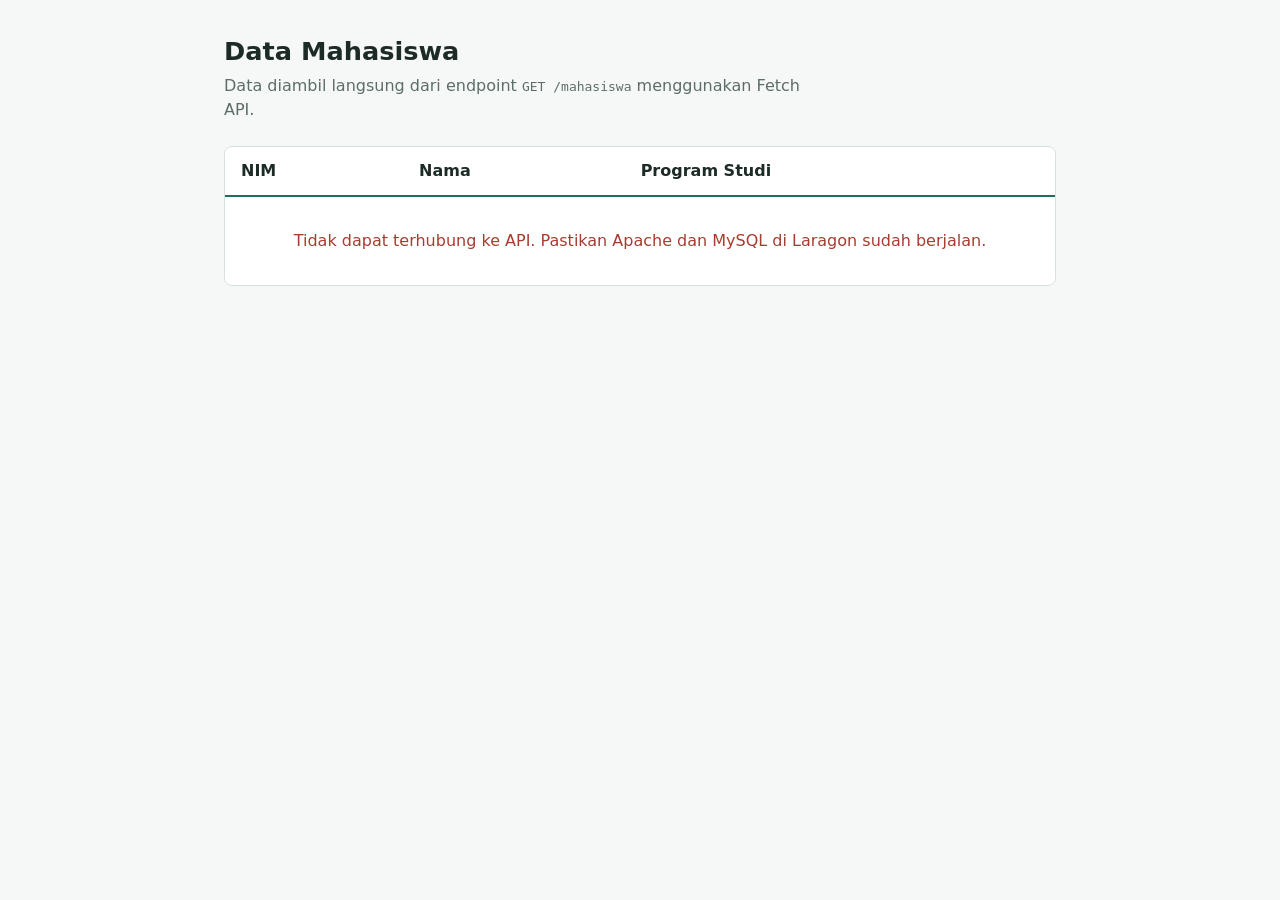
<file: si-akademik24/public/views/index.html>
<!DOCTYPE html>
<html lang="id">
<head>
  <meta charset="UTF-8">
  <meta name="viewport" content="width=device-width, initial-scale=1">
  <title>Data Mahasiswa</title>
  <style>
    :root {
      --latar: #f6f8f7;
      --kartu: #ffffff;
      --teks: #1d2b27;
      --samar: #5d6d68;
      --garis: #d9e1de;
      --aksen: #1f6f5c;
      --galat: #a63d2f;
    }
    @media (prefers-color-scheme: dark) {
      :root {
        --latar: #121917;
        --kartu: #1a2320;
        --teks: #e6eeeb;
        --samar: #9fb0aa;
        --garis: #2c3a36;
        --aksen: #5fc3a6;
        --galat: #f08a7b;
      }
    }
    * { box-sizing: border-box; }
    body {
      margin: 0;
      padding: 2rem 1rem;
      background: var(--latar);
      color: var(--teks);
      font-family: system-ui, -apple-system, "Segoe UI", Roboto, sans-serif;
      line-height: 1.5;
    }
    main { max-width: 52rem; margin: 0 auto; }
    h1 { margin: 0 0 .25rem; font-size: 1.6rem; }
    .keterangan { margin: 0 0 1.5rem; color: var(--samar); max-width: 60ch; }
    .bungkus {
      overflow-x: auto;
      background: var(--kartu);
      border: 1px solid var(--garis);
      border-radius: 8px;
    }
    table { width: 100%; border-collapse: collapse; }
    th, td { padding: .75rem 1rem; text-align: left; }
    thead th {
      border-bottom: 2px solid var(--aksen);
      font-weight: 600;
      white-space: nowrap;
    }
    tbody tr + tr td { border-top: 1px solid var(--garis); }
    td.pesan { padding: 2rem 1rem; text-align: center; color: var(--samar); }
    td.galat { color: var(--galat); }
  </style>
</head>
<body>
  <main>
    <h1>Data Mahasiswa</h1>
    <p class="keterangan">Data diambil langsung dari endpoint <code>GET /mahasiswa</code> menggunakan Fetch API.</p>
    <div class="bungkus">
      <table id="tabel-mahasiswa">
        <thead>
          <tr><th>NIM</th><th>Nama</th><th>Program Studi</th></tr>
        </thead>
        <tbody></tbody>
      </table>
    </div>
  </main>
  <script src="app.js"></script>
</body>
</html>
</file>
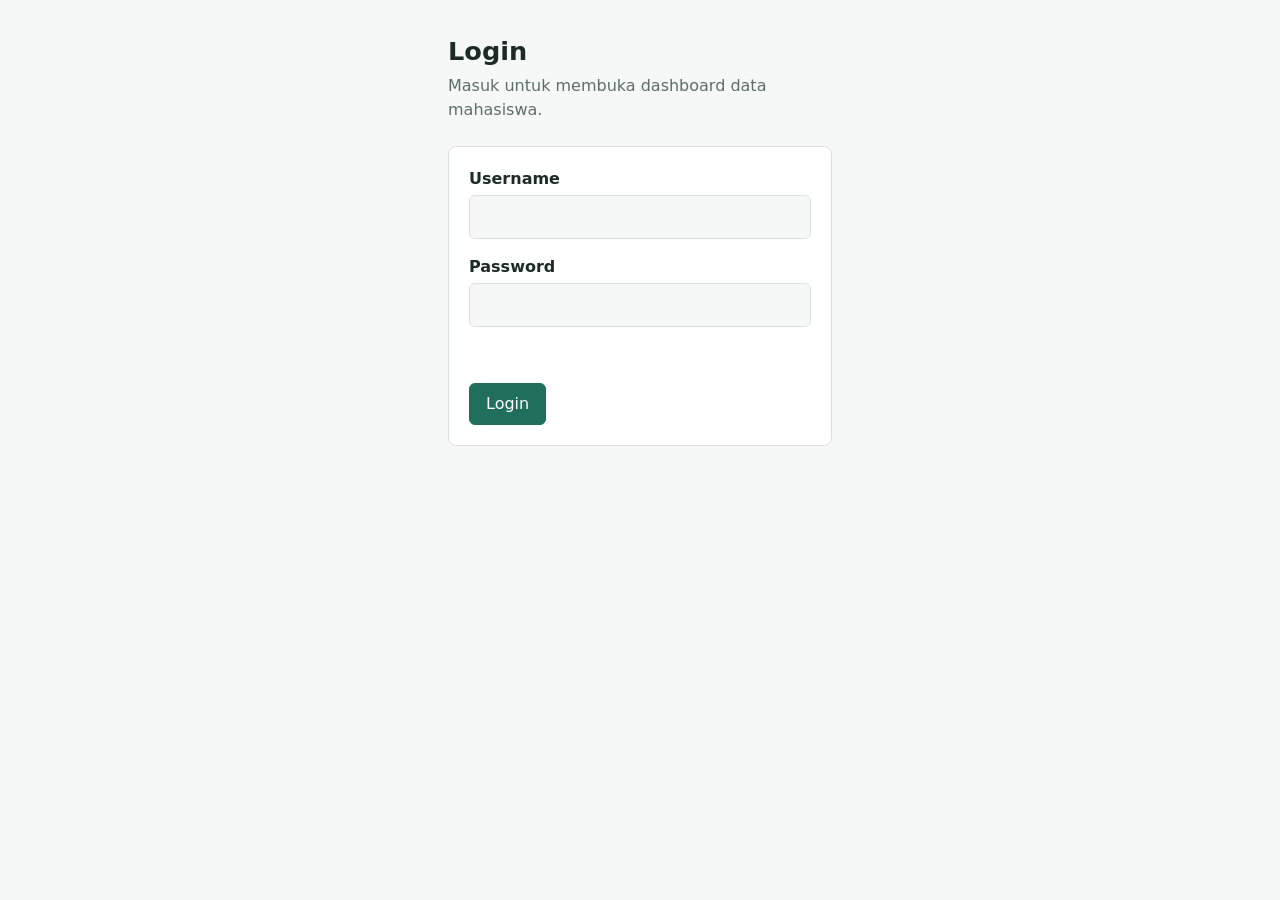
<file: si-akademik25/public/views/dashboard.html>
<!DOCTYPE html>
<html lang="id">
<head>
  <meta charset="UTF-8">
  <meta name="viewport" content="width=device-width, initial-scale=1">
  <title>Dashboard Admin</title>
  <link rel="stylesheet" href="style.css">
</head>
<body>
  <main>
    <header class="bar">
      <div>
        <h1>Dashboard Admin</h1>
        <p id="info-peran"></p>
      </div>
      <button id="btn-logout" class="sekunder" type="button">Logout</button>
    </header>

    <p class="total">Total mahasiswa: <strong id="total-mahasiswa">0</strong></p>
    <p id="status" class="status" role="status"></p>

    <section id="bagian-form" class="kartu khusus-admin">
      <h2 id="judul-form">Tambah mahasiswa</h2>
      <form id="form-mahasiswa">
        <input id="id-mahasiswa" type="hidden">
        <div class="grid">
          <div>
            <label for="nim">NIM</label>
            <input id="nim" type="text" inputmode="numeric" maxlength="9" placeholder="9 digit angka" required>
          </div>
          <div>
            <label for="nama">Nama</label>
            <input id="nama" type="text" maxlength="100" required>
          </div>
          <div>
            <label for="prodi">Program Studi</label>
            <input id="prodi" type="text" maxlength="50" required>
          </div>
          <div>
            <label for="email">Email (opsional)</label>
            <input id="email" type="email" maxlength="100">
          </div>
        </div>
        <div class="aksi-form">
          <button id="btn-simpan" type="submit">Simpan</button>
          <button id="btn-batal" class="sekunder" type="button" hidden>Batal</button>
        </div>
      </form>
    </section>

    <div class="kartu bungkus">
      <table id="tabel-mahasiswa">
        <thead>
          <tr>
            <th>NIM</th><th>Nama</th><th>Program Studi</th>
            <th class="khusus-admin">Aksi</th>
          </tr>
        </thead>
        <tbody></tbody>
      </table>
    </div>
  </main>
  <script src="dashboard.js"></script>
</body>
</html>
</file>
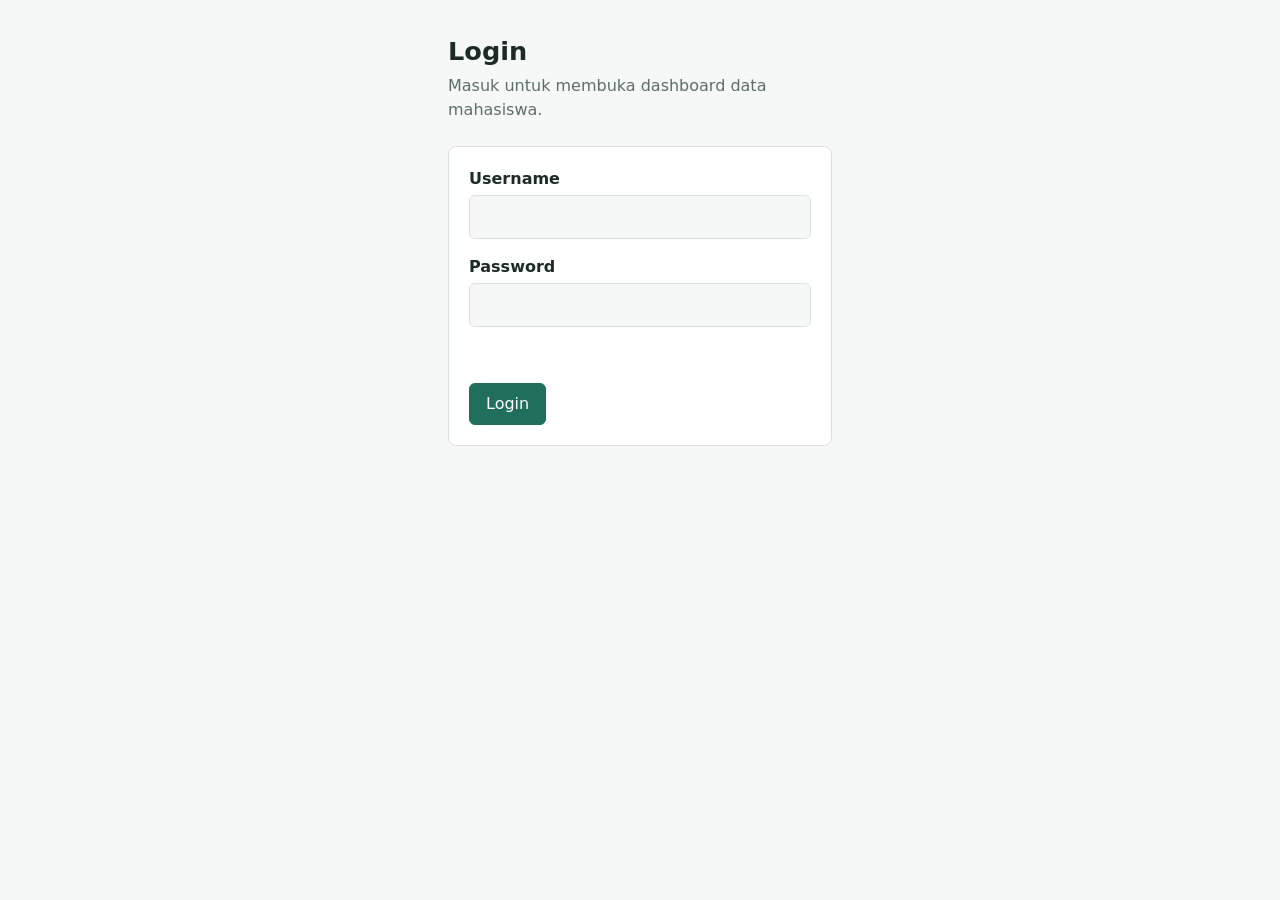
<file: si-akademik25/public/views/login.html>
<!DOCTYPE html>
<html lang="id">
<head>
  <meta charset="UTF-8">
  <meta name="viewport" content="width=device-width, initial-scale=1">
  <title>Login</title>
  <link rel="stylesheet" href="style.css">
</head>
<body>
  <main class="sempit">
    <h1>Login</h1>
    <p class="keterangan">Masuk untuk membuka dashboard data mahasiswa.</p>
    <form id="form-login" class="kartu">
      <label for="username">Username</label>
      <input id="username" name="username" type="text" autocomplete="username" required>

      <label for="password">Password</label>
      <input id="password" name="password" type="password" autocomplete="current-password" required>

      <p id="status" class="status" role="status"></p>
      <button id="btn-login" type="submit">Login</button>
    </form>
  </main>
  <script src="login.js"></script>
</body>
</html>
</file>
<file: si-akademik25/public/views/style.css>
:root {
  --latar: #f6f8f7;
  --kartu: #ffffff;
  --teks: #1d2b27;
  --samar: #5d6d68;
  --garis: #d9e1de;
  --aksen: #1f6f5c;
  --aksen-teks: #ffffff;
  --galat: #a63d2f;
  --sukses: #1f6f5c;
}
@media (prefers-color-scheme: dark) {
  :root {
    --latar: #121917;
    --kartu: #1a2320;
    --teks: #e6eeeb;
    --samar: #9fb0aa;
    --garis: #2c3a36;
    --aksen: #5fc3a6;
    --aksen-teks: #0f1815;
    --galat: #f08a7b;
    --sukses: #5fc3a6;
  }
}
* { box-sizing: border-box; }
[hidden] { display: none !important; }
body {
  margin: 0;
  padding: 2rem 1rem;
  background: var(--latar);
  color: var(--teks);
  font-family: system-ui, -apple-system, "Segoe UI", Roboto, sans-serif;
  line-height: 1.5;
}
main { max-width: 56rem; margin: 0 auto; }
main.sempit { max-width: 24rem; }
h1 { margin: 0 0 .25rem; font-size: 1.6rem; }
h2 { margin: 0 0 1rem; font-size: 1.15rem; }
.keterangan { margin: 0 0 1.5rem; color: var(--samar); }

.kartu {
  background: var(--kartu);
  border: 1px solid var(--garis);
  border-radius: 8px;
  padding: 1.25rem;
  margin-bottom: 1.5rem;
}
.bungkus { overflow-x: auto; padding: 0; }

.bar {
  display: flex;
  justify-content: space-between;
  align-items: flex-start;
  gap: 1rem;
  margin-bottom: 1.5rem;
}
.bar p { margin: 0; color: var(--samar); }

label { display: block; margin-bottom: .25rem; font-weight: 600; }
input {
  width: 100%;
  padding: .55rem .7rem;
  margin-bottom: 1rem;
  border: 1px solid var(--garis);
  border-radius: 6px;
  background: var(--latar);
  color: var(--teks);
  font: inherit;
}
.grid { display: grid; grid-template-columns: repeat(auto-fit, minmax(12rem, 1fr)); gap: 0 1rem; }

button {
  padding: .5rem 1rem;
  border: 1px solid var(--aksen);
  border-radius: 6px;
  background: var(--aksen);
  color: var(--aksen-teks);
  font: inherit;
  cursor: pointer;
}
button.sekunder { background: transparent; color: var(--aksen); }
button.bahaya { background: transparent; border-color: var(--galat); color: var(--galat); }
button.kecil { padding: .25rem .6rem; font-size: .9rem; }
button:disabled { opacity: .6; cursor: wait; }
.aksi-form { display: flex; gap: .5rem; flex-wrap: wrap; }
:focus-visible { outline: 3px solid var(--aksen); outline-offset: 2px; }

.status { margin: 0 0 1rem; min-height: 1.5rem; }
.status.ok { color: var(--sukses); }
.status.galat { color: var(--galat); }
.status ul { margin: .25rem 0 0; padding-left: 1.25rem; }

.total { margin: 0 0 1.5rem; font-size: 1.1rem; }
.total strong { font-size: 1.5rem; }

table { width: 100%; border-collapse: collapse; }
th, td { padding: .75rem 1rem; text-align: left; }
thead th { border-bottom: 2px solid var(--aksen); font-weight: 600; white-space: nowrap; }
tbody tr + tr td { border-top: 1px solid var(--garis); }
td.pesan { padding: 2rem 1rem; text-align: center; color: var(--samar); }
td.galat { color: var(--galat); }
td.aksi { white-space: nowrap; display: flex; gap: .4rem; }
</file>
